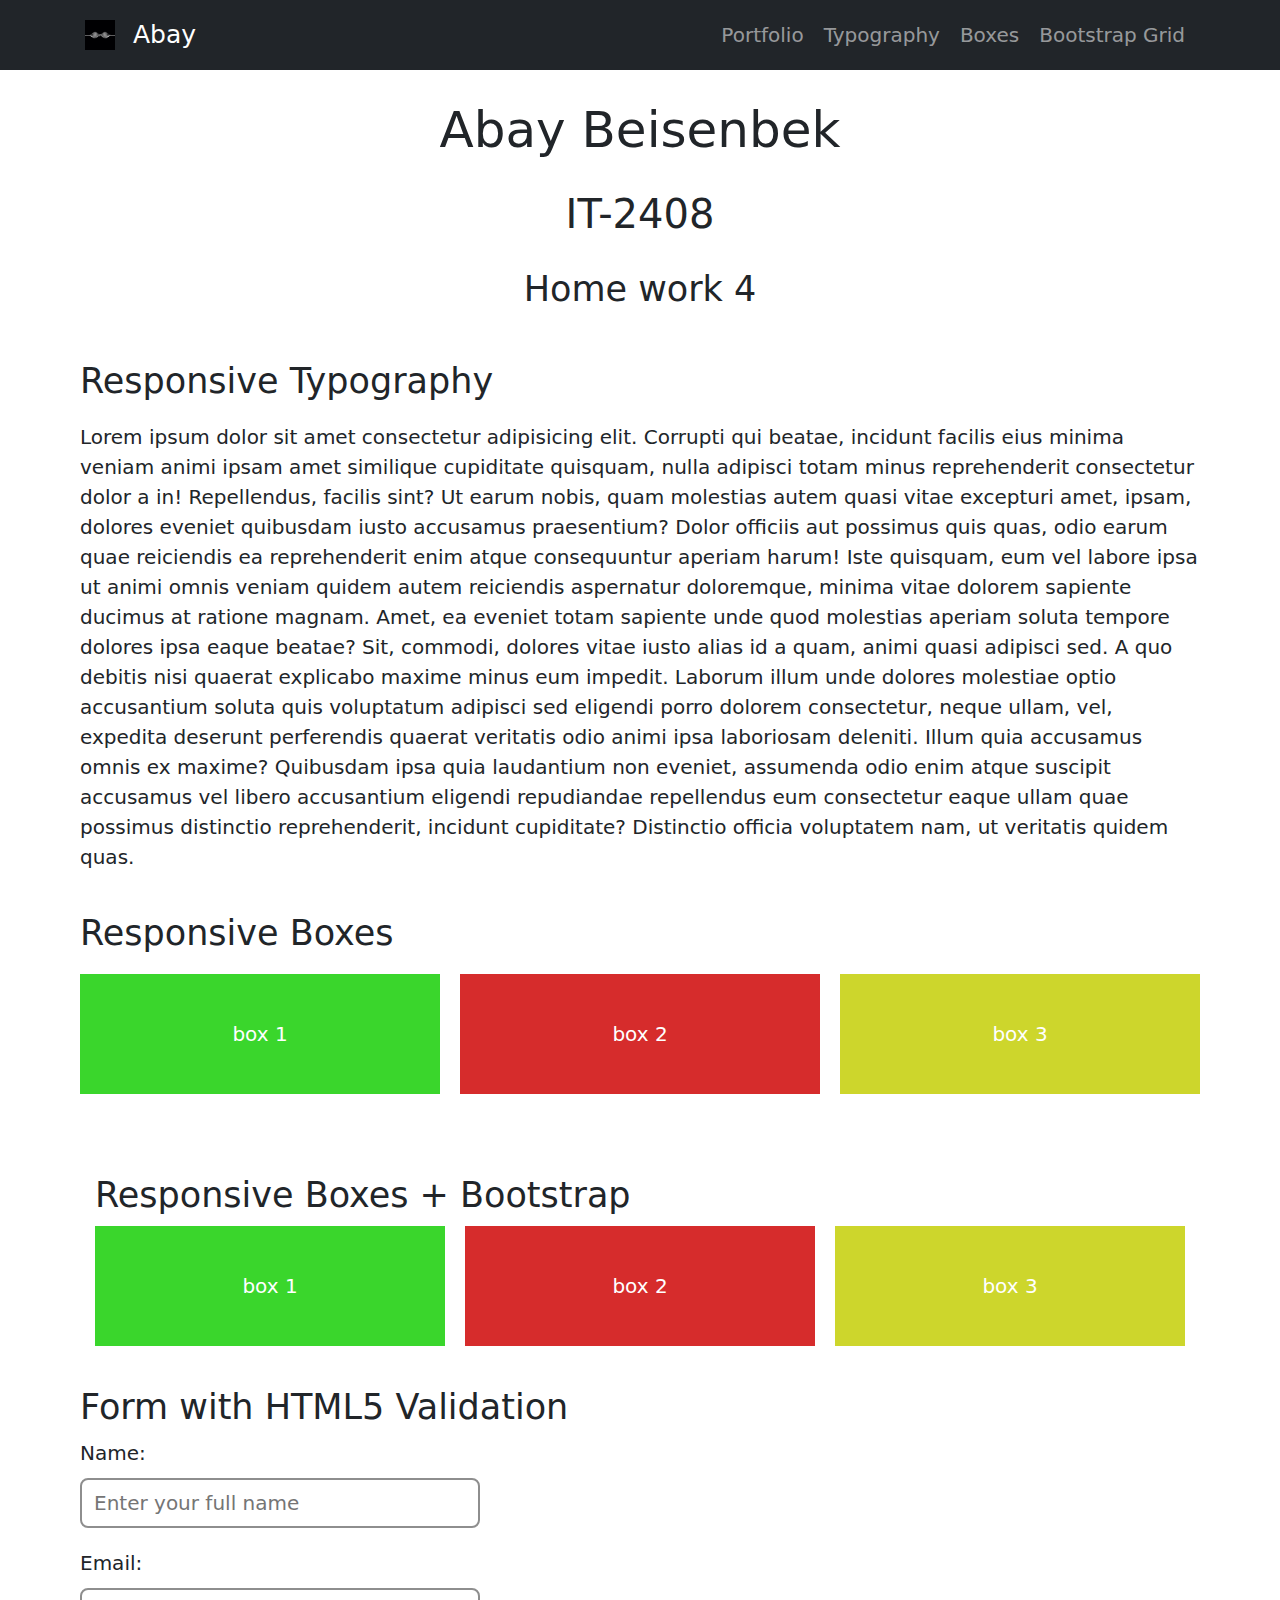
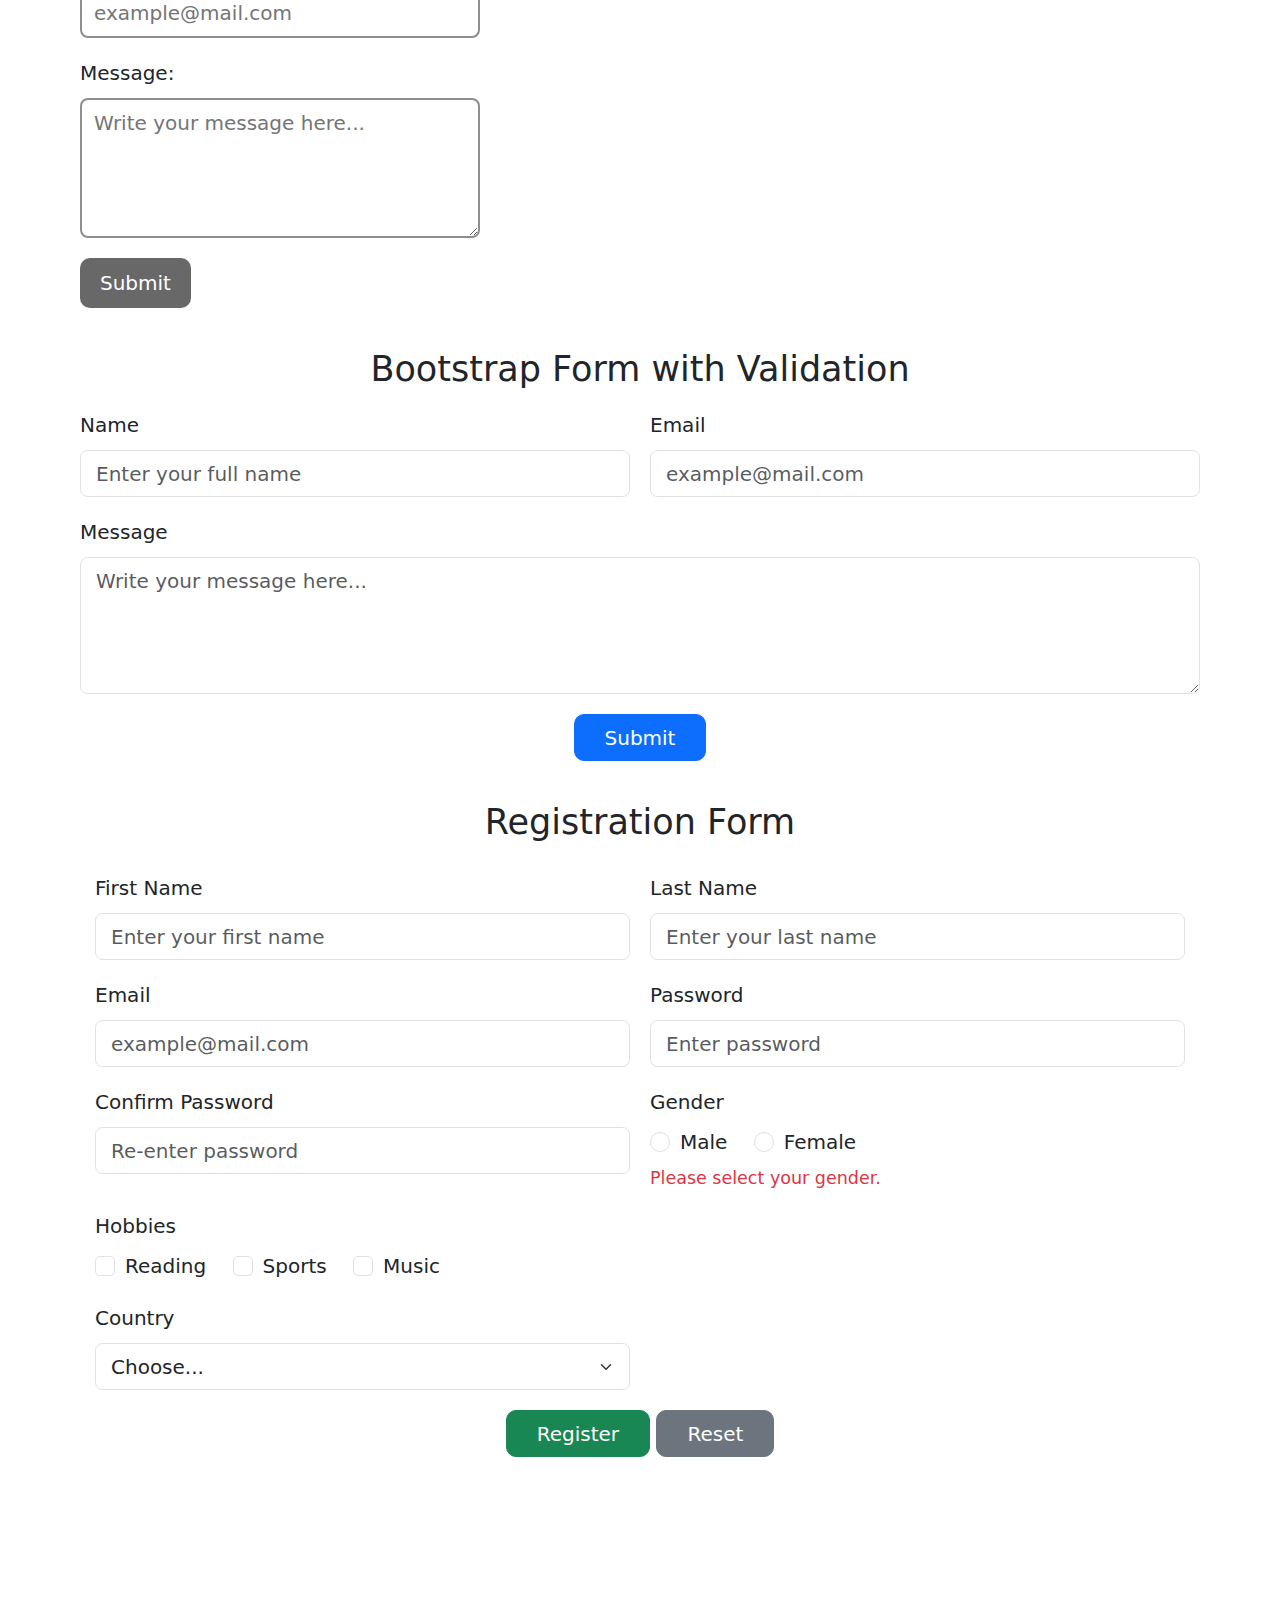
<file: index.html>
<!DOCTYPE html>
<html lang="en">
<head>
    <meta charset="UTF-8">
    <meta name="viewport" content="width=device-width, initial-scale=1.0">
    <link rel="icon" type="image/png" href="./public/favicon.jpg">
    <link rel="stylesheet" href="reset.css">
    <link rel="stylesheet" href="styles.css">
    <title>My First Webpage</title>
    <link
        href="https://cdn.jsdelivr.net/npm/bootstrap@5.3.3/dist/css/bootstrap.min.css"
        rel="stylesheet"
        integrity="sha384-QWTKZyjpPEjISv5WaRU9OFeRpok6YctnYmDr5pNlyT2bRjXh0JMhjY6hW+ALEwIH"
        crossorigin="anonymous"
    >
</head>
<body>
    <nav class="navbar navbar-expand-lg navbar-dark bg-dark fixed-top">
        <div class="container">
            <a class="navbar-brand" href="#">
                <img src="public/favicon.jpg" alt="logo" width="30" height="30" class="align-text-top" style="margin-right: .5rem;">
                Abay
            </a>
            <button class="navbar-toggler" data-bs-toggle="collapse" data-bs-target="#navbarNav">
                <span class="navbar-toggler-icon"></span>
            </button>
            <div class="collapse navbar-collapse justify-content-end" id="navbarNav">
                <ul class="navbar-nav">
                    <li class="nav-item">
                        <a href="./portfolio/index.html" class="nav-link">Portfolio</a>
                    </li>
                    <li class="nav-item">
                        <a href="#typo" class="nav-link">Typography</a>
                    </li>
                    <li class="nav-item">
                        <a href="#boxes" class="nav-link">Boxes</a>
                    </li>
                    <div class="nav-it">
                        <a href="#bootstrap" class="nav-link">Bootstrap Grid</a>
                    </div>
                </ul>
            </div>
        </div>
    </nav>
    <header>
        <h1 id="main-heading">Abay Beisenbek</h1>
        <h2>IT-2408</h2>
        <h3>Home work 4</h3>
    </header>
    <main>

        <section class="typo" id="typo">
            <h3>Responsive Typography</h3>
            <p class="text">Lorem ipsum dolor sit amet consectetur adipisicing elit. Corrupti qui beatae, incidunt facilis eius minima veniam animi ipsam amet similique cupiditate quisquam, nulla adipisci totam minus reprehenderit consectetur dolor a in! Repellendus, facilis sint? Ut earum nobis, quam molestias autem quasi vitae excepturi amet, ipsam, dolores eveniet quibusdam iusto accusamus praesentium? Dolor officiis aut possimus quis quas, odio earum quae reiciendis ea reprehenderit enim atque consequuntur aperiam harum! Iste quisquam, eum vel labore ipsa ut animi omnis veniam quidem autem reiciendis aspernatur doloremque, minima vitae dolorem sapiente ducimus at ratione magnam. Amet, ea eveniet totam sapiente unde quod molestias aperiam soluta tempore dolores ipsa eaque beatae? Sit, commodi, dolores vitae iusto alias id a quam, animi quasi adipisci sed. A quo debitis nisi quaerat explicabo maxime minus eum impedit. Laborum illum unde dolores molestiae optio accusantium soluta quis voluptatum adipisci sed eligendi porro dolorem consectetur, neque ullam, vel, expedita deserunt perferendis quaerat veritatis odio animi ipsa laboriosam deleniti. Illum quia accusamus omnis ex maxime? Quibusdam ipsa quia laudantium non eveniet, assumenda odio enim atque suscipit accusamus vel libero accusantium eligendi repudiandae repellendus eum consectetur eaque ullam quae possimus distinctio reprehenderit, incidunt cupiditate? Distinctio officia voluptatem nam, ut veritatis quidem quas.</p>
        </section>

        <section>
            <h3>Responsive Boxes</h3>
            <div class="boxes" id="boxes">
                <div class="box" style="background-color: #3ad62c;">box 1</div>
                <div class="box" style="background-color: #d62c2c;">box 2</div>
                <div class="box" style="background-color: #cdd62c;">box 3</div>
            </div>
        </section>

        <section class="container" id="bootstrap">
            <h3>Responsive Boxes + Bootstrap</h3>
            <div class="row g-3">
                <div class="bootstrap-box col-12 col-md-6 col-lg-4">
                    <div class="bootstrap-box box" style="background-color: #3ad62c;">box 1</div>
                </div>
                <div class="bootstrap-box col-12 col-md-6 col-lg-4">
                    <div class="bootstrap-box box" style="background-color: #d62c2c;">box 2</div>
                </div>
                <div class="bootstrap-box col-12 col-md-6 col-lg-4">
                    <div class="bootstrap-box box" style="background-color: #cdd62c;">box 3</div>
                </div>
            </div>
        </section>

        <section class="htmlForm">
            <h3>Form with HTML5 Validation</h3>
            <form action="#" method="post">
                <div>
                    <label for="name">Name:</label>
                    <input 
                        type="text" 
                        id="name" 
                        name="name" 
                        placeholder="Enter your full name" 
                        maxlength="40" 
                        required>
                </div>
                <div>
                    <label for="email">Email:</label>
                    <input 
                        type="email" 
                        id="email" 
                        name="email" 
                        placeholder="example@mail.com" 
                        required>
                </div>
                <div>
                    <label for="message">Message:</label>
                    <textarea 
                        id="message" 
                        name="message" 
                        rows="4" 
                        cols="40" 
                        placeholder="Write your message here..." 
                        maxlength="300" 
                        required></textarea>
                </div>
                <button type="submit">Submit</button>
            </form>
        </section>

        <section class="bootstrapForm">
        <h3 class="mb-3 text-center">Bootstrap Form with Validation</h3>
            <form class="row g-3 needs-validation" novalidate>
                <div class="col-md-6">
                    <label for="name" class="form-label">Name</label>
                    <input 
                        type="text" 
                        class="form-control" 
                        id="name" 
                        name="name" 
                        placeholder="Enter your full name" 
                        maxlength="40" 
                        required>
                    <div class="valid-feedback">Looks good!</div>
                    <div class="invalid-feedback">Please enter your name.</div>
                </div>
                <div class="col-md-6">
                    <label for="email" class="form-label">Email</label>
                    <input 
                        type="email" 
                        class="form-control" 
                        id="email" 
                        name="email" 
                        placeholder="example@mail.com" 
                        required>
                    <div class="valid-feedback">Email looks good!</div>
                    <div class="invalid-feedback">Please enter a valid email address.</div>
                </div>
                <div class="col-12">
                    <label for="message" class="form-label">Message</label>
                    <textarea 
                        class="form-control" 
                        id="message" 
                        name="message" 
                        rows="4" 
                        placeholder="Write your message here..." 
                        maxlength="300" 
                        required></textarea>
                    <div class="valid-feedback">Message looks good!</div>
                    <div class="invalid-feedback">Please write a message.</div>
                </div>
                <div class="col-12 text-center">
                    <button class="btn btn-primary px-4" type="submit">Submit</button>
                </div>
            </form>
        </section>

        <section class="container mt-9">
            <h3 class="text-center mb-4">Registration Form</h3>
            <form class="row g-3 needs-validation" novalidate>
                <!-- First Name -->
                <div class="col-md-6">
                    <label for="firstName" class="form-label">First Name</label>
                    <input 
                        type="text" 
                        class="form-control" 
                        id="firstName" 
                        name="firstName" 
                        placeholder="Enter your first name" 
                        maxlength="30" 
                        required>
                    <div class="valid-feedback">Looks good!</div>
                    <div class="invalid-feedback">Please enter your first name.</div>
                </div>
                <!-- Last Name -->
                <div class="col-md-6">
                    <label for="lastName" class="form-label">Last Name</label>
                    <input 
                        type="text" 
                        class="form-control" 
                        id="lastName" 
                        name="lastName" 
                        placeholder="Enter your last name" 
                        maxlength="30" 
                        required>
                    <div class="valid-feedback">Looks good!</div>
                    <div class="invalid-feedback">Please enter your last name.</div>
                </div>
                <!-- Email -->
                <div class="col-md-6">
                    <label for="email" class="form-label">Email</label>
                    <input 
                        type="email" 
                        class="form-control" 
                        id="email" 
                        name="email" 
                        placeholder="example@mail.com" 
                        required>
                    <div class="valid-feedback">Valid email!</div>
                    <div class="invalid-feedback">Please enter a valid email address.</div>
                </div>
                <!-- Password -->
                <div class="col-md-6">
                    <label for="password" class="form-label">Password</label>
                    <input 
                        type="password" 
                        class="form-control" 
                        id="password" 
                        name="password" 
                        placeholder="Enter password" 
                        minlength="6" 
                        required>
                    <div class="valid-feedback">Password looks good!</div>
                    <div class="invalid-feedback">Password must be at least 6 characters long.</div>
                </div>
                <!-- Confirm Password -->
                <div class="col-md-6">
                    <label for="confirmPassword" class="form-label">Confirm Password</label>
                    <input 
                        type="password" 
                        class="form-control" 
                        id="confirmPassword" 
                        name="confirmPassword" 
                        placeholder="Re-enter password" 
                        minlength="6" 
                        required>
                    <div class="valid-feedback">Passwords match!</div>
                    <div class="invalid-feedback">Please confirm your password.</div>
                </div>
                <!-- Gender -->
                <div class="col-md-6">
                    <label class="form-label d-block">Gender</label>
                    <div class="form-check form-check-inline">
                        <input 
                            class="form-check-input" 
                            type="radio" 
                            name="gender" 
                            id="male" 
                            value="male" 
                            required>
                        <label class="form-check-label" for="male">Male</label>
                    </div>
                    <div class="form-check form-check-inline">
                        <input 
                            class="form-check-input" 
                            type="radio" 
                            name="gender" 
                            id="female" 
                            value="female" 
                            required>
                        <label class="form-check-label" for="female">Female</label>
                    </div>
                    <div class="invalid-feedback d-block">Please select your gender.</div>
                </div>
                <!-- Hobbies -->
                <div class="col-12">
                    <label class="form-label d-block">Hobbies</label>
                    <div class="form-check form-check-inline">
                        <input class="form-check-input" type="checkbox" id="hobby1" value="reading">
                        <label class="form-check-label" for="hobby1">Reading</label>
                    </div>
                    <div class="form-check form-check-inline">
                        <input class="form-check-input" type="checkbox" id="hobby2" value="sports">
                        <label class="form-check-label" for="hobby2">Sports</label>
                    </div>
                    <div class="form-check form-check-inline">
                        <input class="form-check-input" type="checkbox" id="hobby3" value="music">
                        <label class="form-check-label" for="hobby3">Music</label>
                    </div>
                </div>
                <!-- Country -->
                <div class="col-md-6">
                    <label for="country" class="form-label">Country</label>
                    <select class="form-select" id="country" required>
                        <option selected disabled value="">Choose...</option>
                        <option>Kazakhstan</option>
                        <option>USA</option>
                        <option>Germany</option>
                        <option>Japan</option>
                    </select>
                    <div class="valid-feedback">Looks good!</div>
                    <div class="invalid-feedback">Please select your country.</div>
                </div>
                <div class="col-12 text-center mt-3">
                    <button class="btn btn-success px-4" type="submit">Register</button>
                    <button class="btn btn-secondary px-4" type="reset">Reset</button>
                </div>
            </form>
        </section>
        
    </main>
    


<script
src="https://cdn.jsdelivr.net/npm/bootstrap@5.3.3/dist/js/bootstrap.bundle.min.js"
integrity="sha384-YvpcrYf0tY3lHB60NNkmXc5s9fDVZLESaAA55NDzOxhy9GkcIdslK1eN7N6jIeHz"
crossorigin="anonymous"
></script>
<script>
(() => {
  'use strict'

    const forms = document.querySelectorAll('.needs-validation')

    Array.from(forms).forEach(form => {
        form.addEventListener('submit', event => {
            const password = form.querySelector('#password')
            const confirmPassword = form.querySelector('#confirmPassword')

            if (password.value !== confirmPassword.value) {
                confirmPassword.setCustomValidity("Passwords do not match")
            } else {
                confirmPassword.setCustomValidity("")
            }

            if (!form.checkValidity()) {
                event.preventDefault()
                event.stopPropagation()
            }

            form.classList.add('was-validated')
        }, false)
    })
    })()
</script>
</body>
</html>
</file>
<file: styles.css>
html{
    font-size: 20px;
    scroll-behavior: smooth;
    font-family: Arial, sans-serif;
}
body {
    padding: 4rem 0rem 30rem 0rem;
}
h1 { font-size: 2rem; }
h2 { font-size: 150%; }
h3{
    font-size: 25px;
}
header{
    display: flex;
    flex-direction: column;
    align-items: center;
    justify-content: center;
    gap: 1rem;
    margin-top: 1rem;
}
main{
    margin-top: 1rem;
    padding: 0rem 4rem;
}
section{
    margin-top: 2rem;
}
.typo p{
    margin-top: 1rem;
    font-size: 1rem;
}
.boxes{
    margin-top: 1rem;
    display: grid;
    grid-template-columns: repeat(3, 1fr);
    grid-template-areas: "col1" "col2" "col3";
    gap: 1rem;
}
.box{
    width: 100%;
    height: 6rem;
    display: flex;
    align-items: center;
    justify-content: center;
    color: white;
    break-inside: avoid;
}
.bootstrap-box {
    height: 6rem;
}
.htmlForm div {
    display: flex;
    justify-content: center;
    flex-direction: column;
    gap: .5rem;
    margin-bottom: 1rem;
    max-width: 20rem;
}
.htmlForm input, .htmlForm textarea {
    padding: .4rem .6rem;
    border: .1rem solid #8e8e8e;
    border-radius: .4rem;
}
button {
    background-color: #686868;
    color: white;
    padding: .5rem 1rem;
    border-radius: .5rem !important;
}

@media (max-width: 576px) { 
    html{ font-size: 18px; }
    main{ padding: 0rem 1rem; }
    .boxes{
        display: flex;
        flex-direction: column;
    }
} 
@media (min-width: 577px) and (max-width: 991px) { 
    html{ font-size: 20px; }
    .boxes{
        grid-template-columns: repeat(2, 1fr);
        grid-template-areas: "col1" "col2";
    }
}
</file>
